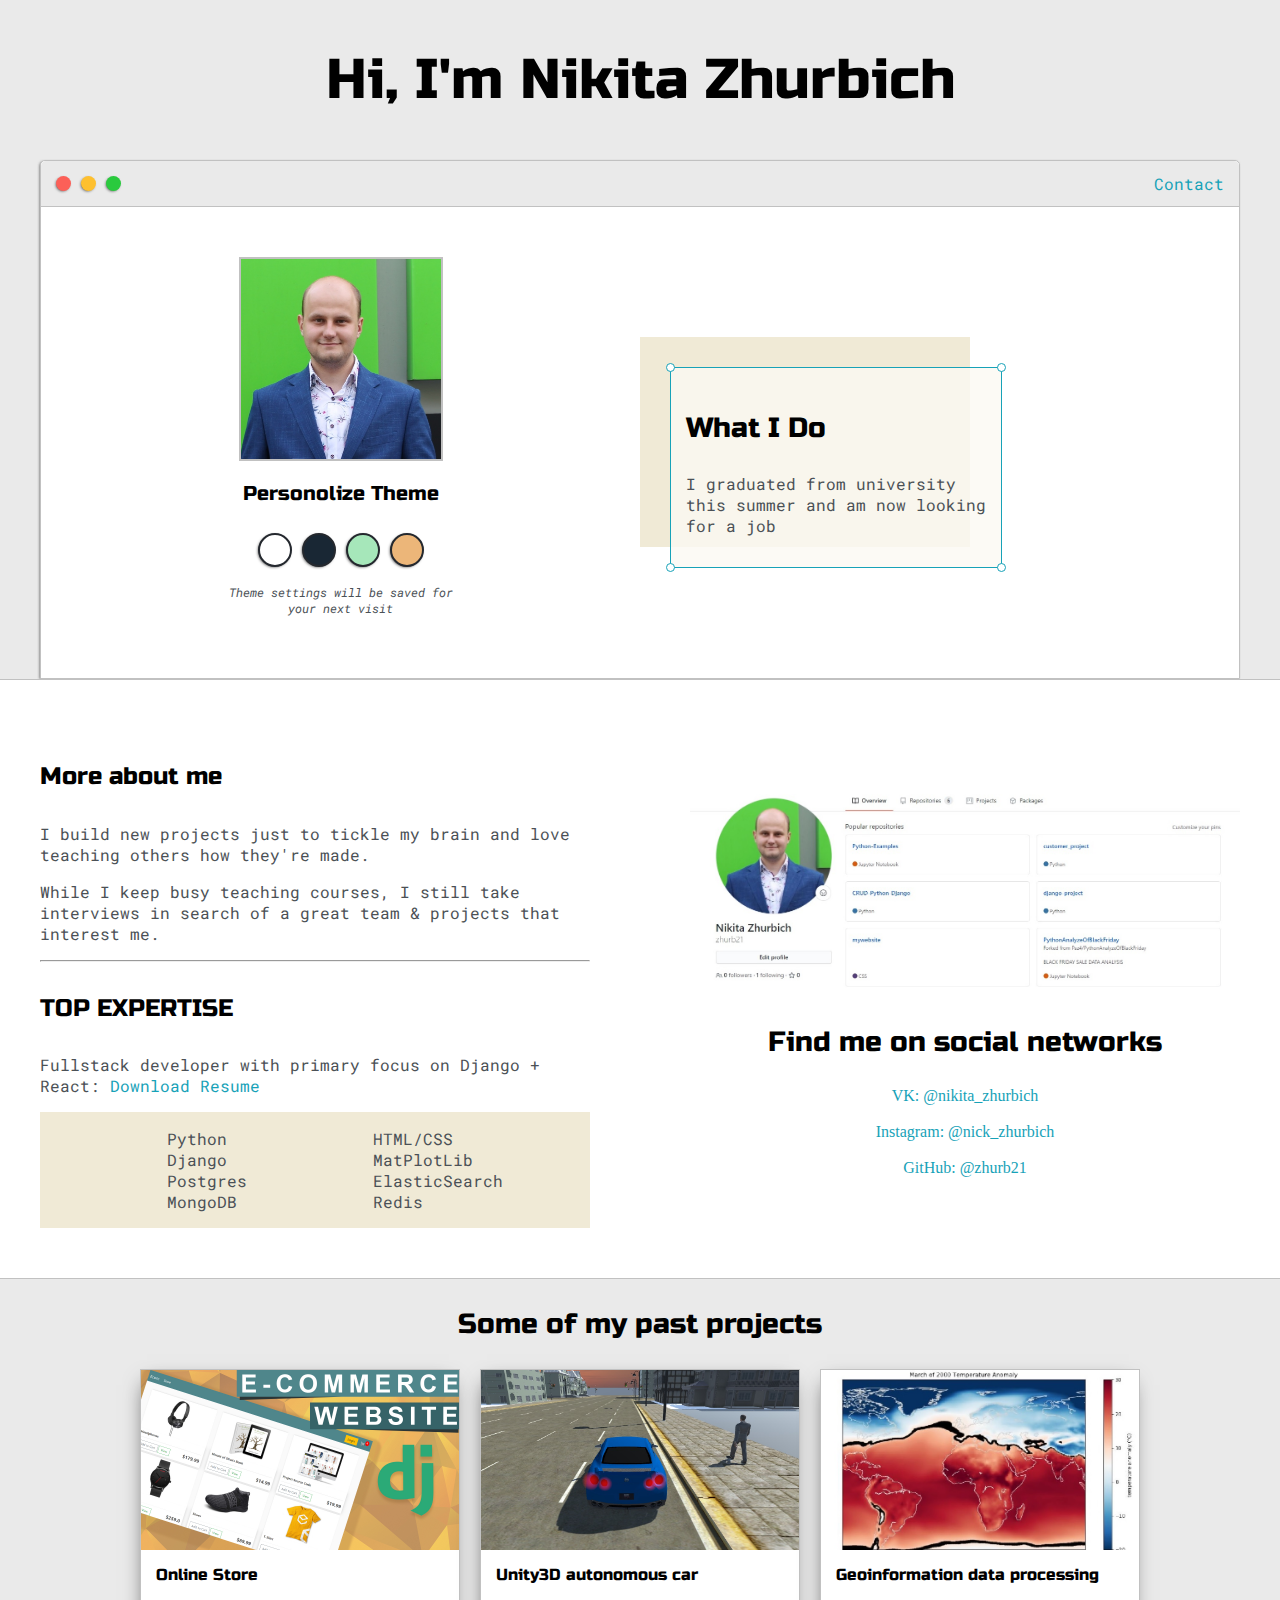
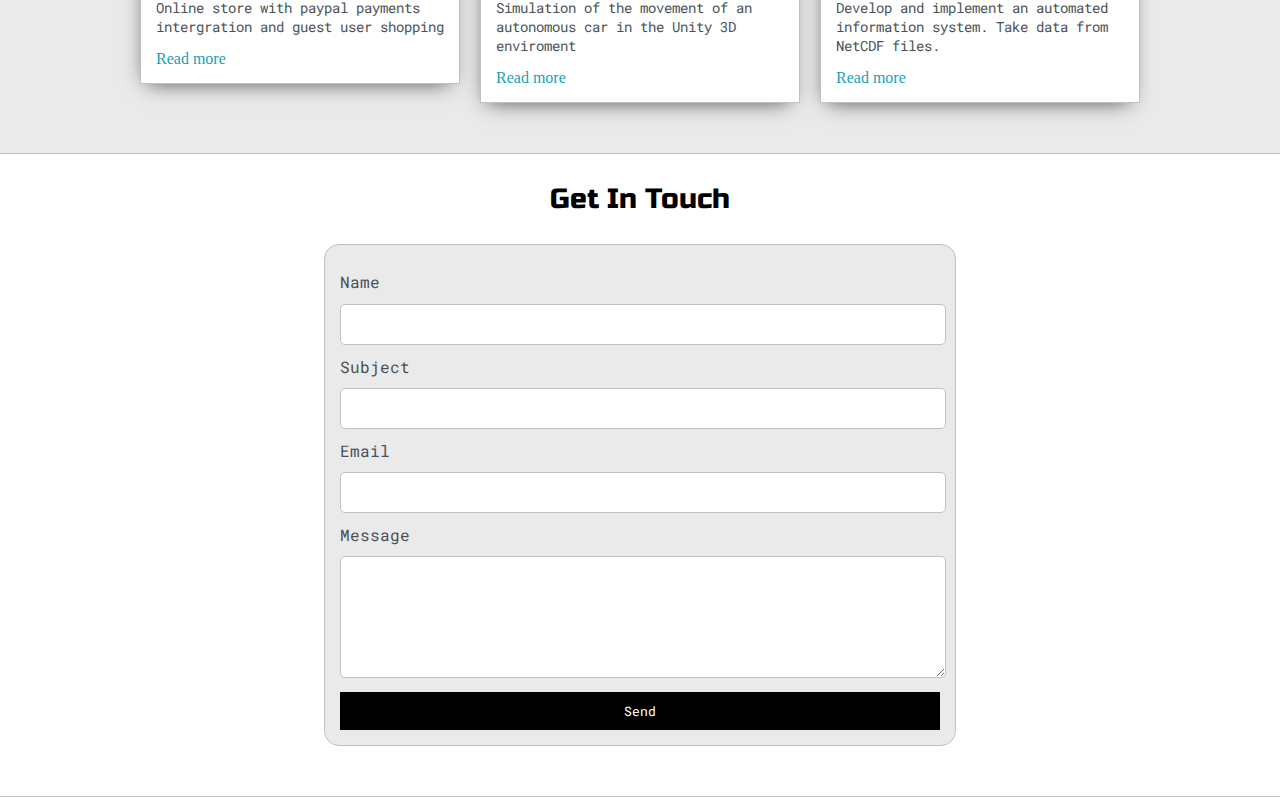
<file: index.html>
<!DOCTYPE html>
<html>
    <head>
        <title>Nikita Zhurbich</title>
    
        <meta name = "viewport" content = "width-device-width, 
        initial-scale = 1, maximum-scale = 1, minimum-scale = 1" />

        <link href="https://fonts.googleapis.com/css2?family=Russo+One&display=swap" rel="stylesheet">

        <link href="https://fonts.googleapis.com/css2?family=Roboto+Mono:wght@500&family=Russo+One&display=swap" rel="stylesheet">

        <link rel = "stylesheet" type = "text/css" href = "default.css">

        <link id = "theme-style" rel = "stylesheet" type = "text/css" href = "">
    </head>
<body>
    <section class = "s1">
        <div class = "main-container">
            <div class = "greeting-wrapper">
                <h1>Hi, I'm Nikita Zhurbich</h1>
            </div>

            <div class = "intro-wrapper">
                <div class = "nav-wrapper">
                    <div class = "dots-wrapper">
                        <div id = "dot-1" class = "browser-dot"></div>
                        <div id = "dot-2" class = "browser-dot"></div>
                        <div id = "dot-3" class = "browser-dot"></div>
                    </div>

                    <ul id = "navigation">
                        <li><a hef = "#">Contact</a></li>
                    </ul>
                </div>

                <div class = "left-column">
                    <img id = "profile_pic" src="images/1.jpg">
                    <h5 style = "text-align: center; line-height: 0">Personolize Theme</h5>

                    <div id = "theme-options-wrapper">
                        <div data-mode = "light" id = "light-mode" class = "theme-dot"></div>
                        <div data-mode = "blue" id = "blue-mode" class = "theme-dot"></div>
                        <div data-mode = "green" id = "green-mode" class = "theme-dot"></div>
                        <div data-mode = "orange" id = "orange-mode" class = "theme-dot"></div>
                    </div>
                    <p id = "settings-note">Theme settings will be saved for<br>your next visit</p>
                </div>
                
                <div class = "right-column">
                    <div id = "preview-shadow">
                        <div id = "preview">
                            <div id = "corner-tl" class = 'corner'></div>
                            <div id = "corner-tr" class = 'corner'></div>
                            <h3>What I Do</h3>
                            <p>I graduated from university this summer and am now looking for a job</p>
                            <div id = "corner-br" class = 'corner'></div>
                            <div id = "corner-bl" class = 'corner'></div>
                        </div>
                    </div>
                </div>

            </div>
        </div>
    </section>

    <section class = "s2">
        <div class = "main-container">

            <div class = "about-wrapper">
                <div class = "about-me">
                    <h4>More about me</h4>
                    <p>I build new projects just to tickle my brain and love teaching others how they're made.</p>

                    <p>While I keep busy teaching courses, I still take interviews in search of a great team & projects that interest me.</p>
                
                    <hr>

                    <h4>TOP EXPERTISE</h4>

                    <p>Fullstack developer with primary focus on Django + React: <a target = "_blank" href = "Resume.pdf">Download Resume</a></p>

                    <div id = "skills">
                        <ul>
                            <li>Python</li>
                            <li>Django</li>
                            <li>Postgres</li>
                            <li>MongoDB</li>
                        </ul>

                        <ul>
                            <li>HTML/CSS</li>
                            <li>MatPlotLib</li>
                            <li>ElasticSearch</li>
                            <li>Redis</li>
                        </ul>

                    </div>
                </div>


                <div class = "social-links">
                    <img id = "social_img" src="images/follow.jpg">
                    <h3>Find me on social networks</h3>

                    <a target="_blank" href="https://vk.com/nikita_zhurbich">VK: @nikita_zhurbich</a>
                    <br>
                    <a target="_blank" href="https://www.instagram.com/nick_zhurbich/">Instagram: @nick_zhurbich</a>
                    <br>
                    <a target="_blank" href="https://github.com/zhurb21">GitHub: @zhurb21</a>
                </div>
            </div>
        </div>
    </section>

    <section class = "s1">
        <div class = "main-container">
                <h3 style = "text-align: center;">Some of my past projects</h3>
                <div class= "post-wrapper">
                    <div>
                        <div class = "post">
                            <img class = "thumbnail" src="images/ecom.jpg">
                            <div class = "post-preview">
                                <h6 class = "post-title">Online Store</h6>
                                <p class = "post-intro">Online store with paypal payments intergration and guest user shopping</p>
                                <a href = "ecommerce.html">Read more</a>
                            </div>
                        </div>
                    </div>

                    <div>
                        <div class = "post">
                            <img class = "thumbnail" src="images/unity.jpg">
                            <div class = "post-preview">
                                <h6 class = "post-title">Unity3D autonomous car</h6>
                                <p class = "post-intro">Simulation of the movement of an autonomous car in the Unity 3D enviroment</p>
                                <a href = "unity.html">Read more</a>
                            </div>
                        </div>
                    </div>

                    <div>
                        <div class = "post">
                            <img class = "thumbnail" src="images/map.jpg">
                            <div class = "post-preview">
                                <h6 class = "post-title">Geoinformation data processing</h6>
                                <p class = "post-intro">Develop and implement an automated information system. Take data from NetCDF files.</p>
                                <a href = "geo.html">Read more</a>
                            </div>
                        </div>
                    </div>

                </div>
            </div>
        </div>
    </section>

    <section class = "s2">
        <div class = "main-container">
            <h3 style = "text-align: center;">Get In Touch</h3>

            <form id = "contact-form">
                <label>Name</label>
                <input class = "input-field" type = "text" name = "name">

                <label>Subject</label>
                <input class = "input-field" type = "text" name = "subject">

                <label>Email</label>
                <input class = "input-field" type = "text" name = "email">

                <label>Message</label>
                <textarea class = "input-field" name = "message"></textarea>

                <input id = "submit-btn" type = "submit" value = "Send">
            </form>
        </div>
    </section>
    <script type = "text/javascript" src = "script.js"></script>
</body>
</html>
</file>
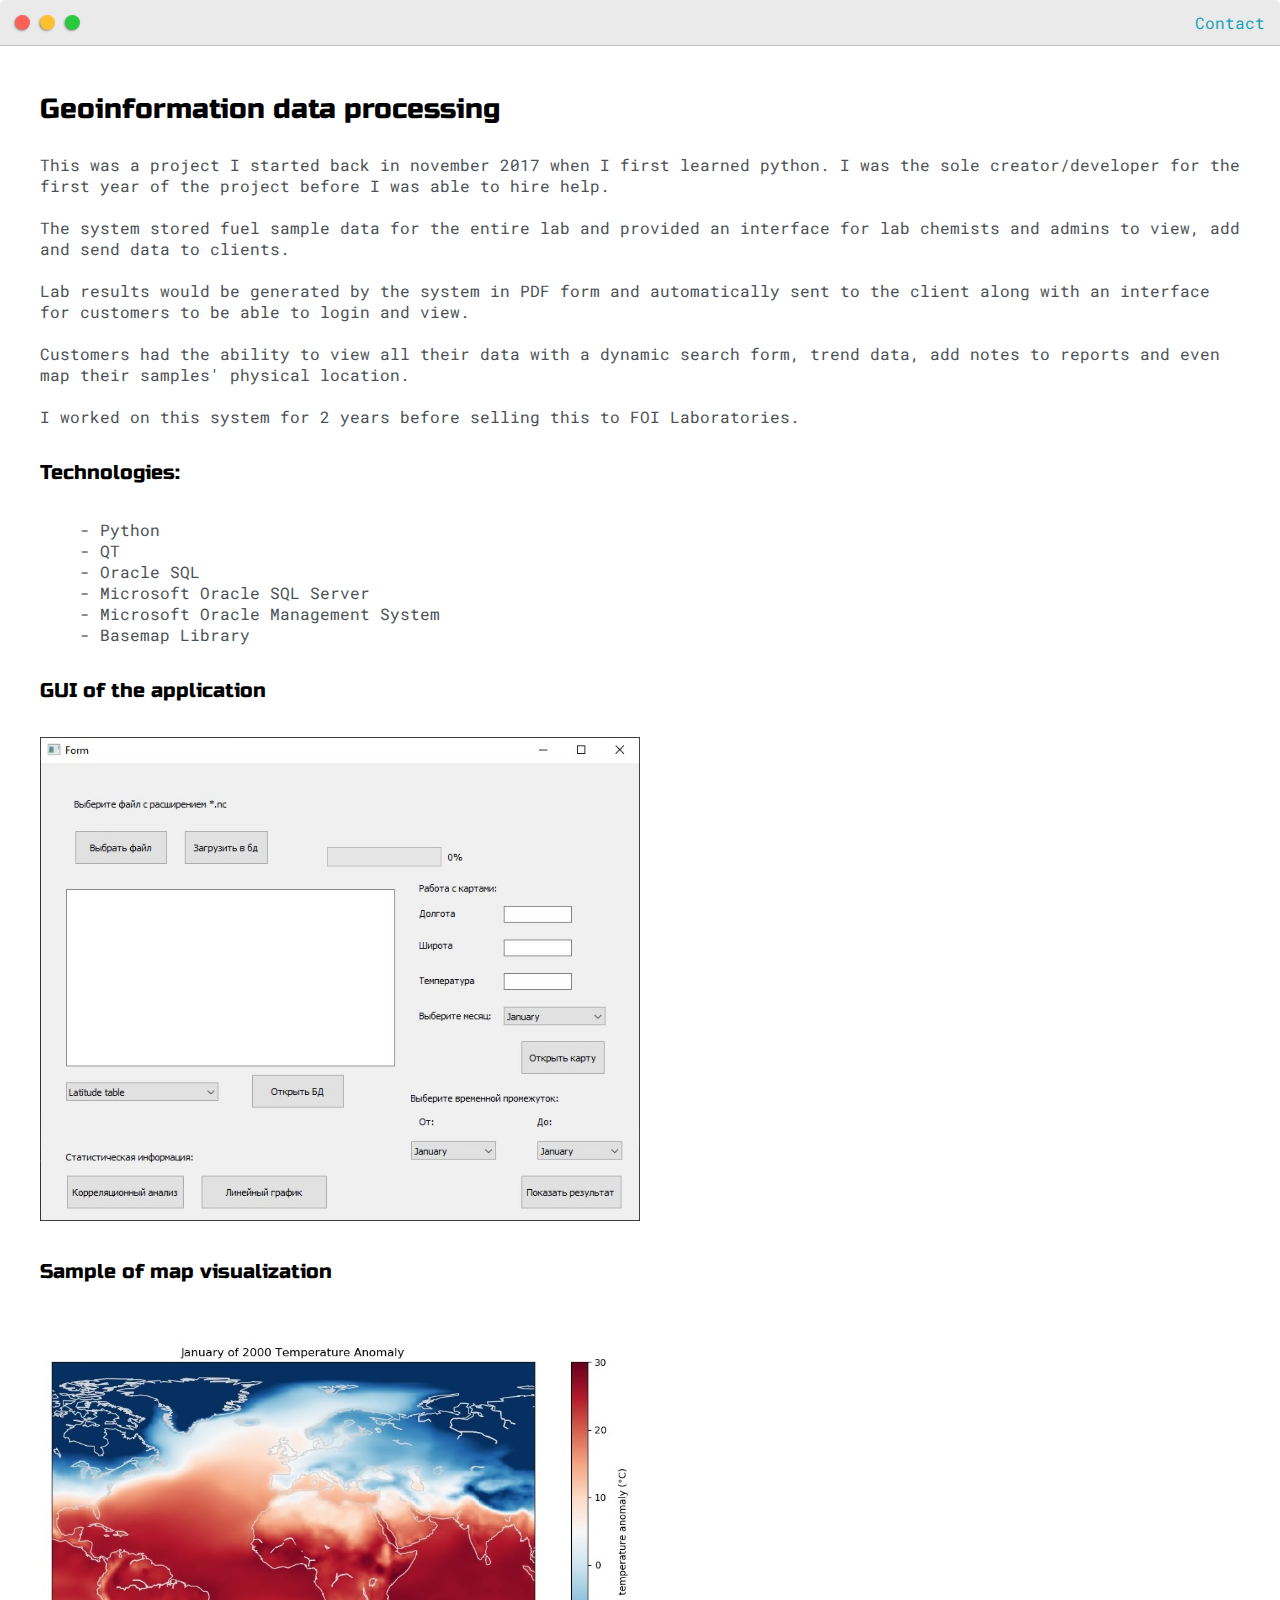
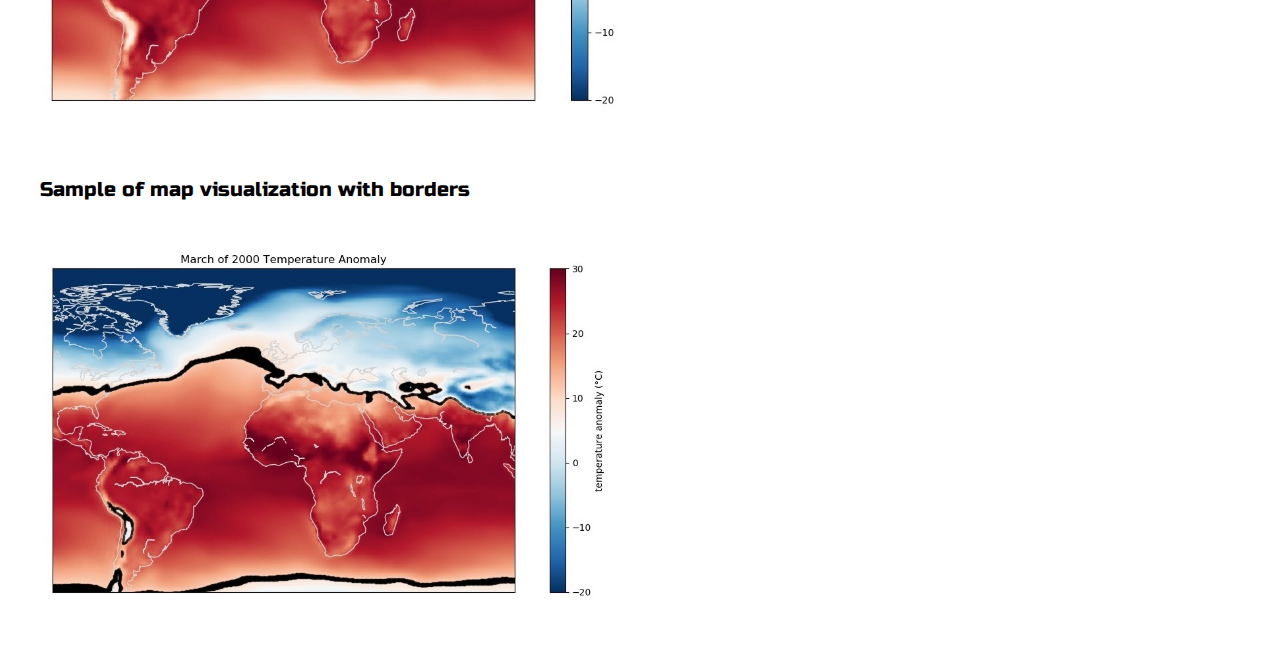
<file: geo.html>
<!DOCTYPE html>
<html>
<head>
	<title>Geoinformation data processing</title>


	<meta name="viewport" content="width=device-width, initial-scale=1, maximum-scale=1, minimum-scale=1" />

	<link href="https://fonts.googleapis.com/css2?family=Russo+One&display=swap" rel="stylesheet">

	<link href="https://fonts.googleapis.com/css2?family=Roboto+Mono:wght@500&display=swap" rel="stylesheet">

	<link rel="stylesheet" type="text/css" href="default.css">

	<style type="text/css">
		.img-container{
			max-width: 600px;
		}

		img{
			width: 100%
		}

	</style>

</head>
<body>
	<div class="nav-wrapper">

		<a href="index.html">
			<div class="dots-wrapper">
				<div id="dot-1" class="browser-dot"></div>
				<div id="dot-2" class="browser-dot"></div>
				<div id="dot-3" class="browser-dot"></div>
			</div>
		</a>

		<ul id="navigation">
			<li><a href="index.html#contact">Contact</a></li>

		</ul>
	</div>

	<div class="main-container">
		<br>
		
		<h3>Geoinformation data processing</h3>

		<p>This was a project I started back in november 2017 when I first learned python. I was the sole creator/developer for the first year of the project before I was able to hire help.
		<br>
		<br>
		The system stored fuel sample data for the entire lab and provided an interface for lab chemists and admins to view, add and send data to clients.
		<br>
		<br>
		Lab results would be generated by the system in PDF form and automatically sent to the client along with an interface for customers to be able to login and view.
		<br>
		<br>
		Customers had the ability to view all their data with a dynamic search form, trend data, add notes to reports and even map their samples' physical location.
		<br>
		<br>
		I worked on this system for 2 years before selling this to FOI Laboratories.</p>

		<h5>Technologies:</h5>
		<ul>
			<li>- Python</li>
			<li>- QT</li>
			<li>- Oracle SQL</li>
			<li>- Microsoft Oracle SQL Server</li>
            <li>- Microsoft Oracle Management System</li>
            <li>- Basemap Library</li>
		</ul>


		<h5>GUI of the application</h5>
		<div class="img-container">
			<img src="images/geo.jpg">
		</div>

		<h5>Sample of map visualization</h5>
		<div class="img-container">
			<img src="images/geo1.jpg">
		</div>

		<h5>Sample of map visualization with borders</h5>
		<div class="img-container">
			<img src="images/geo2.jpg">
        </div>
        
        <br>

	</div>

</body>
</html>
</file>
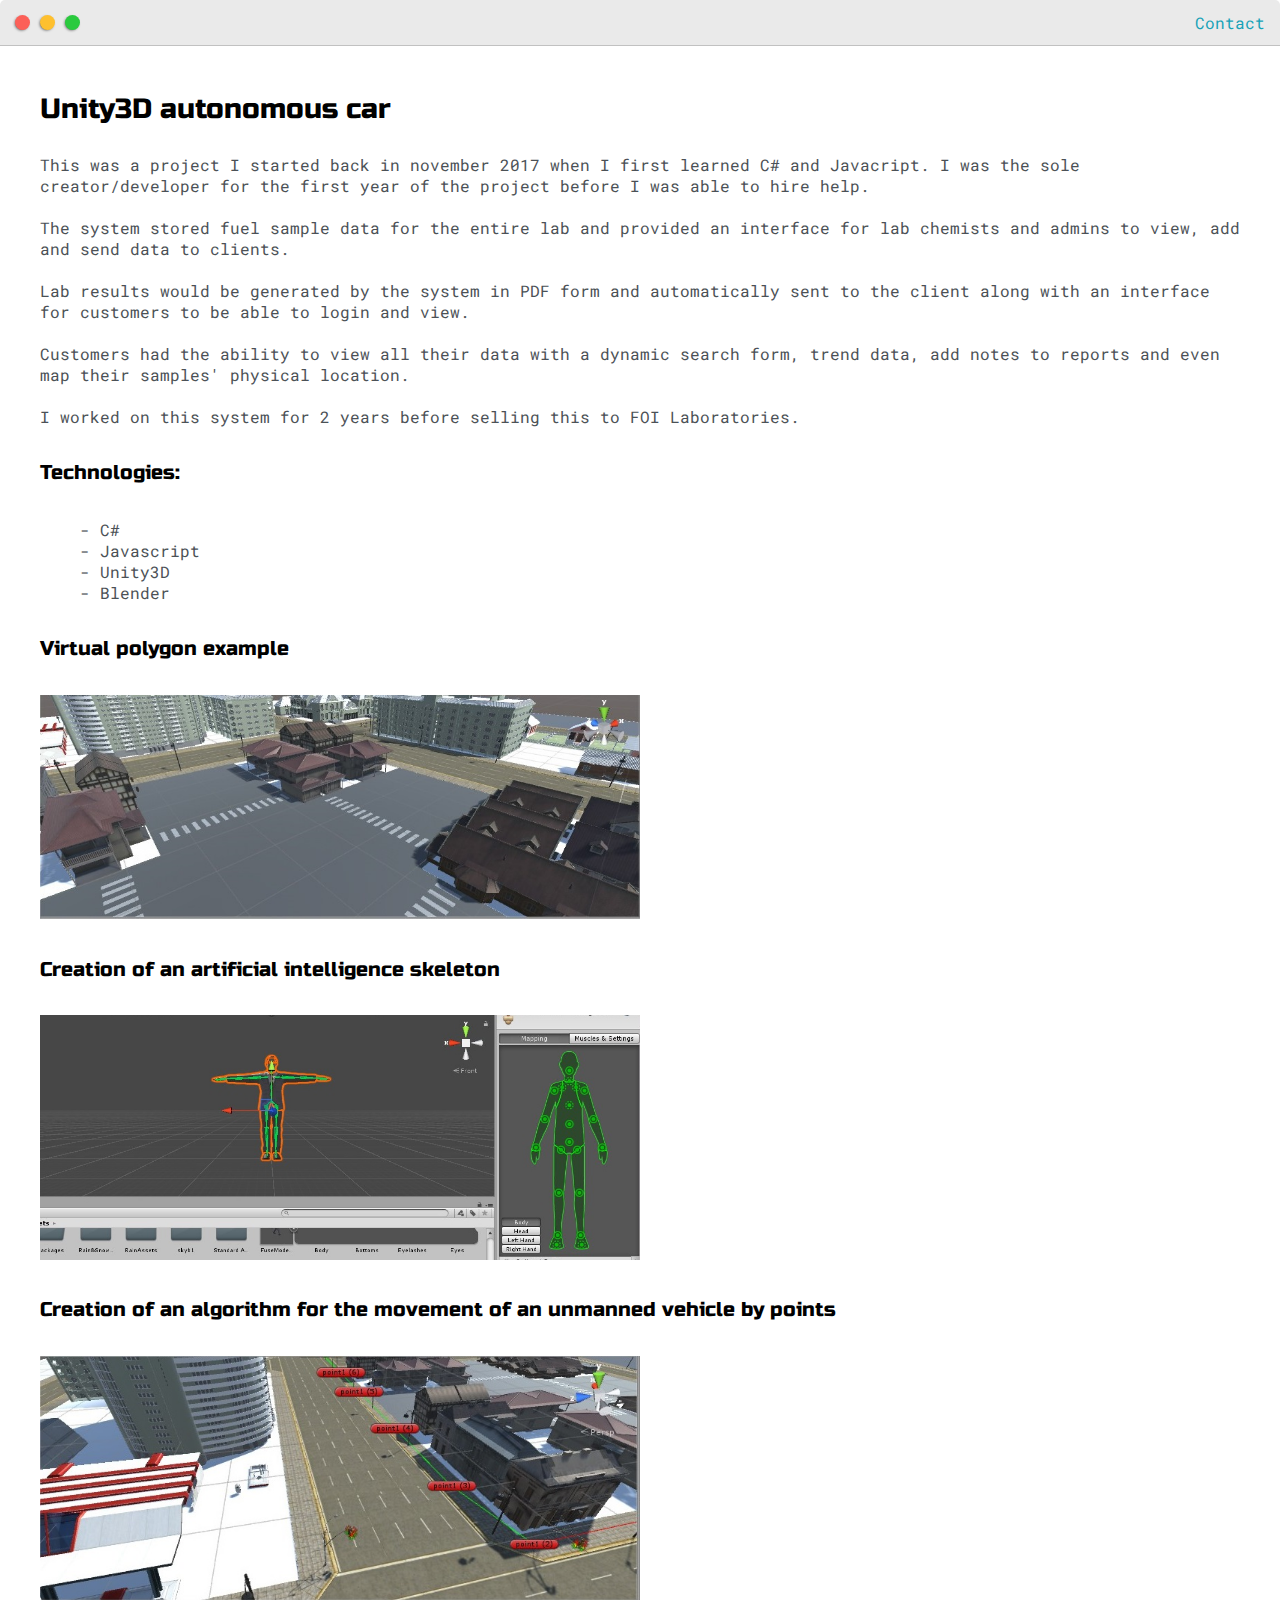
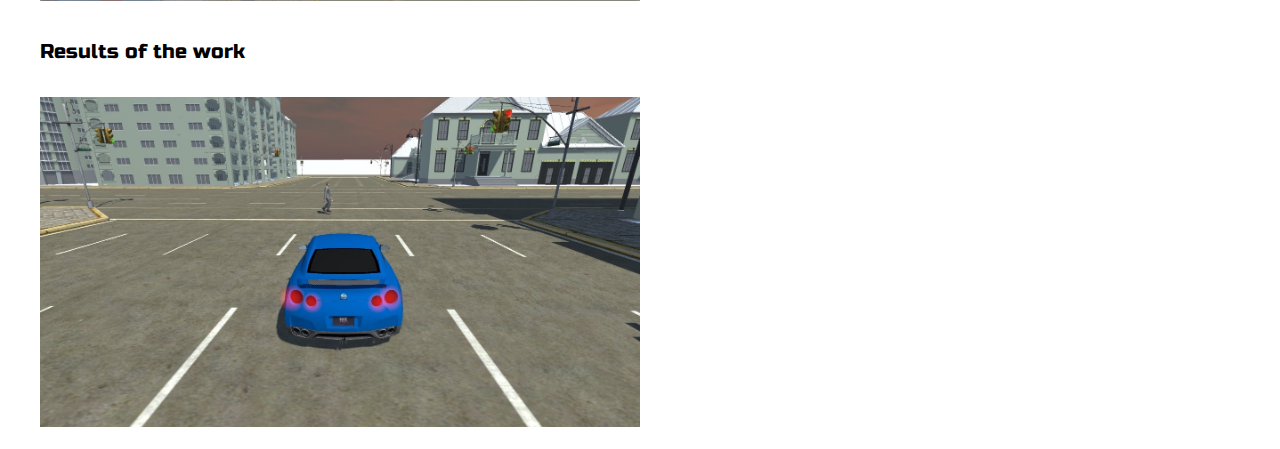
<file: unity.html>
<!DOCTYPE html>
<html>
<head>
	<title>Unity3D autonomous car</title>


	<meta name="viewport" content="width=device-width, initial-scale=1, maximum-scale=1, minimum-scale=1" />

	<link href="https://fonts.googleapis.com/css2?family=Russo+One&display=swap" rel="stylesheet">

	<link href="https://fonts.googleapis.com/css2?family=Roboto+Mono:wght@500&display=swap" rel="stylesheet">

	<link rel="stylesheet" type="text/css" href="default.css">

	<style type="text/css">
		.img-container{
			max-width: 600px;
		}

		img{
			width: 100%
		}

	</style>

</head>
<body>
	<div class="nav-wrapper">

		<a href="index.html">
			<div class="dots-wrapper">
				<div id="dot-1" class="browser-dot"></div>
				<div id="dot-2" class="browser-dot"></div>
				<div id="dot-3" class="browser-dot"></div>
			</div>
		</a>

		<ul id="navigation">
			<li><a href="index.html#contact">Contact</a></li>

		</ul>
	</div>

	<div class="main-container">
		<br>
		
		<h3>Unity3D autonomous car</h3>

		<p>This was a project I started back in november 2017 when I first learned C# and Javacript. I was the sole creator/developer for the first year of the project before I was able to hire help.
		<br>
		<br>
		The system stored fuel sample data for the entire lab and provided an interface for lab chemists and admins to view, add and send data to clients.
		<br>
		<br>
		Lab results would be generated by the system in PDF form and automatically sent to the client along with an interface for customers to be able to login and view.
		<br>
		<br>
		Customers had the ability to view all their data with a dynamic search form, trend data, add notes to reports and even map their samples' physical location.
		<br>
		<br>
		I worked on this system for 2 years before selling this to FOI Laboratories.</p>

		<h5>Technologies:</h5>
		<ul>
			<li>- C#</li>
			<li>- Javascript</li>
			<li>- Unity3D</li>
			<li>- Blender</li>
		</ul>


		<h5>Virtual polygon example</h5>
		<div class="img-container">
			<img src="images/unity2.jpg">
		</div>

		<h5>Creation of an artificial intelligence skeleton</h5>
		<div class="img-container">
			<img src="images/unity3.jpg">
		</div>

		<h5>Creation of an algorithm for the movement of an unmanned vehicle by points</h5>
		<div class="img-container">
			<img src="images/unity4.jpg">
		</div>

		<h5>Results of the work</h5>
		<div class="img-container">
			<img src="images/dash.jpg">
        </div>
        
        <br>
	</div>

</body>
</html>
</file>
<file: default.css>
:root{
    --mainColor: #eaeaea;
    --secondaryColor: #fff;

    --borderColor: #c1c1c1 ;

    --mainText: black;
    --secondaryText: #4b5156 ; 

    --themeDotBorder: #24282e;

    --previewBg: rgb(251, 249, 243, 0.8);

    --previewShadow: #f0ead6;

    --btnColor: #000;
}


html, body{
    padding: 0 ;
    margin: 0;
}

body *{
    transition: 0.8s;
}

h1, h2, h3, h4, h5, h6, strong{
    color: var(--mainText);
    font-family: 'Russo One', sans-serif;
    font-weight: 500;
}

p, li, span, label, input, textarea{
    color: var(--secondaryText);
    font-family: 'Roboto Mono', monospace;
}

a{
    text-decoration: none;
    color: #17a2b8;
}

ul{
    list-style: none;
}

h1 {font-size: 56px;}
h2 {font-size: 36px;}
h3 {font-size: 28px;}
h4 {font-size: 24px;}
h5 {font-size: 20px;}
h6 {font-size: 16px;}

.s1{
    background-color: var(--mainColor);
    border-bottom: 1px solid var(--borderColor);
    overflow: auto;
}

.s2{
    background-color: var(--secondaryColor);
    border-bottom: 1px solid var(--borderColor);
    overflow: auto;
}

.main-container{
    width: 1200px;
    margin: 0 auto;
}

.greeting-wrapper{
    display: grid;
    text-align: center;
    align-content: center;
    min-height: 10em;
}

.intro-wrapper{
    background-color: var(--secondaryColor);
    border: 1px solid var(--borderColor);
    border-radius: 5px 5px 0 0;


	-webkit-box-shadow: -1px 1px 3px -1px rgba(0,0,0,0.75);
	-moz-box-shadow: -1px 1px 3px -1px rgba(0,0,0,0.75);
	box-shadow: -1px 1px 3px -1px rgba(0,0,0,0.75);

    display: grid;
    grid-template-columns: 1fr 1fr;
    grid-template-areas: 
    'nav-wrapper nav-wrapper'
    'left-column right-column';
}

.nav-wrapper{
    border-radius: 5px 5px 0 0;
    grid-area: nav-wrapper;
    border-bottom: 1px solid var(--borderColor);
    display: flex;
    justify-content: space-between;
    align-items: center;
    background-color: var(--mainColor);
}

#navigation li{
    display: inline-block;
    margin-right: 5px;
    margin-left: 5px;
}

#navigation{
    margin: 0;
    padding: 10px;
}

.dots-wrapper{
    display: flex;
    padding: 10px;
}

#dot-1{
    background-color: #fc6058;
}

#dot-2{
    background-color: #fec02f;
}

#dot-3{
    background-color: #2aca3e;
}


.browser-dot{
    background-color: black;
    height: 15px;
    width: 15px;
    border-radius: 50%;
    margin: 5px;

	-webkit-box-shadow: -1px 1px 3px -1px rgba(0,0,0,0.75);
	-moz-box-shadow: -1px 1px 3px -1px rgba(0,0,0,0.75);
	box-shadow: -1px 1px 3px -1px rgba(0,0,0,0.75);
}

.left-column{
    grid-area: left-column;
    padding-top: 50px;
    padding-bottom: 50px;
}

#profile_pic{
    display: block;
    margin: 0 auto;
    height: 200px;
    width: 200px;
    object-fit: cover;
    border: 2px solid var(--borderColor);
}

#theme-options-wrapper{
    display: flex;
    justify-content: center;

}

.theme-dot{
    height: 30px;
    width: 30px;
    background-color: black;
    border-radius: 50%;

    margin: 5px;
    border: 2px solid var(--themeDotBorder);


    -webkit-box-shadow: -1px 1px 3px -1px rgba(0,0,0,0.75);
	-moz-box-shadow: -1px 1px 3px -1px rgba(0,0,0,0.75);
    box-shadow: -1px 1px 3px -1px rgba(0,0,0,0.75);
    
    cursor: pointer;
}

.theme-dot:hover{
    border-width: 5px;
}

#light-mode{
    background-color: #fff;
}

#blue-mode{
    background-color: #192734;
}

#green-mode{
    background-color: #a6e7ba;
}

#orange-mode{
    background-color: #ecb679;
}

#settings-note{
    font-size: 12px;
    font-style: italic;
    text-align: center;

}

.right-column{
    grid-area: right-column;
    display: grid;
    align-content: center;
    padding-top: 50px;
    padding-bottom: 50px;
}

#preview-shadow{
    background-color: var(--previewShadow);
    width: 300px;
    height: 180px;
    padding-left: 30px;
    padding-top: 30px;

}

#preview{
    width: 300px;
    border: 1.5px solid #17a2b8;
    background-color: var(--previewBg);
    padding: 15px;
    position: relative;
}

.corner{
    width: 7px;
    height: 7px;
    border-radius: 50%;
    border: 1.5px solid #17a2b8;
    background-color: #fff;
    position: absolute;
}

#corner-tl{
    top: -5px;
    left: -5px;
}

#corner-tr{
    top: -5px;
    right: -5px;
}

#corner-br{
    bottom: -5px;
    right: -5px;
}

#corner-bl{
    bottom: -5px;
    left: -5px;
}

.about-wrapper{
    display: grid;
    grid-template-columns: repeat(auto-fit, minmax(320px, 1fr));
    padding-bottom: 50px;
    padding-top: 50px;
    gap: 100px;
}

#skills{
    display: flex;
    justify-content: space-evenly;
    background-color: var(--previewShadow);
}

.social-links{
    display: grid;
    align-content: center;
    text-align: center;
}

#social_img{
    width: 100%;
}

.post-wrapper{
    display: grid;
    grid-template-columns: repeat(auto-fit, 320px);
    gap: 20px;
    justify-content: center;
    padding-bottom: 50px;
}

.post{
    border: 1px solid var(--borderColor);
    -webkit-box-shadow: -2px 7px 21px -9px rgba(0,0,0,0.75);
	-moz-box-shadow: -2px 7px 21px -9px rgba(0,0,0,0.75);
	box-shadow: -2px 7px 21px -9px rgba(0,0,0,0.75);
}

.thumbnail{
    display: block;
    width: 100%;
    height: 180px;
    object-fit: cover;
}

.post-preview{
    background-color: #fff;
    padding: 15px;
}

.post-title{
    color: black;
    margin: 0px;

}

.post-intro{
    color: #4b5156;
    font-size: 14px;
}

#contact-form{
    display: block;
    max-width: 600px;
    margin: 0 auto;
    border: 1px solid var(--borderColor);
    padding: 15px;
    border-radius: 15px;
    background-color: var(--mainColor);
    margin-bottom: 50px;
}

#contact-form label{
    line-height: 2.7em;
}

#contact-form textarea{
    min-height: 100px;
    font-size: 14px;
}

.input-field{
    width: 100%;
    padding-top: 10px;
    padding-bottom: 10px;
    background-color: var(--secondaryColor);
    border-radius: 5px;
    border: 1px solid var(--borderColor);
    font-size: 14px;
}

#submit-btn{
    margin-top: 10px;
    width: 100%;
    padding-top: 10px;
    padding-bottom: 10px;
    color: #fff;
    background-color: var(--btnColor);
    border: none;
}

@media screen and (max-width: 1200px){
    .main-container{
        width: 95%;
    }
}

@media screen and (max-width: 800px){
    .intro-wrapper{
        grid-template-columns: 1fr;
        grid-template-areas: 
        'nav-wrapper'
        'left-column'
        'right-column';
    }
    .right-column{
        justify-content: center;
    }
}
</file>
